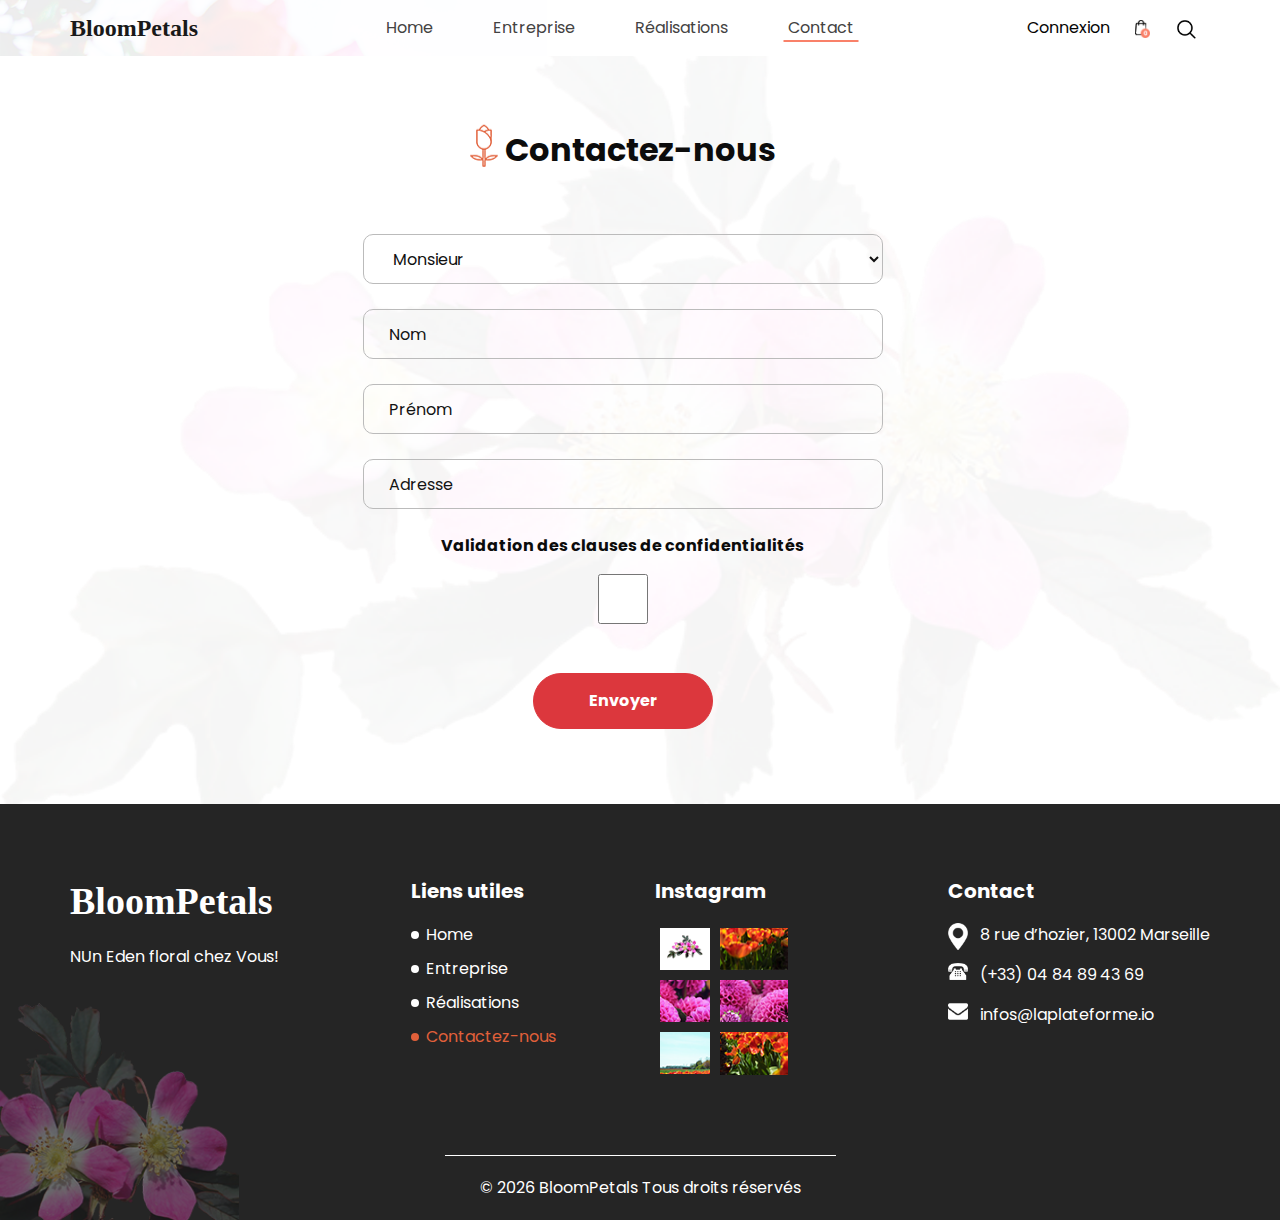
<file: contact.html>
<!DOCTYPE html>
<html lang="fr">

<head>
  <!-- Basic -->
  <meta charset="utf-8" />
  <meta http-equiv="X-UA-Compatible" content="IE=edge" />
  <!-- Mobile Metas -->
  <meta name="viewport" content="width=device-width, initial-scale=1, shrink-to-fit=no" />
  <!-- Site Metas -->
  <meta name="keywords" content="" />
  <meta name="description" content="Contactez BloomPetals pour vos réalisations florales" />
  <meta name="author" content="BlommPetals - La Plateforme" />

  <title>BloomPetals - Contact</title>

  <!-- slider stylesheet -->
  <link rel="stylesheet" type="text/css" href="https://cdnjs.cloudflare.com/ajax/libs/OwlCarousel2/2.1.3/assets/owl.carousel.min.css" />

  <!-- bootstrap core css -->
  <link rel="stylesheet" type="text/css" href="css/bootstrap.css" />

  <!-- fonts style -->
  <link href="https://fonts.googleapis.com/css?family=Baloo+Chettan|Poppins:400,600,700&display=swap" rel="stylesheet">
  <!-- Custom styles for this template -->
  <link href="css/style.css" rel="stylesheet" />
  <!-- responsive style -->
  <link href="css/responsive.css" rel="stylesheet" />
</head>

<body class="sub_page">

  <div class="hero_area">
    <!-- header section strats -->
    <header class="header_section">
      <div class="container">
        <nav class="navbar navbar-expand-lg custom_nav-container ">
          <a class="navbar-brand" href="index.html">
            <span>
              BloomPetals
            </span>
          </a>
          <button class="navbar-toggler" type="button" data-toggle="collapse" data-target="#navbarSupportedContent" aria-controls="navbarSupportedContent" aria-expanded="false" aria-label="Toggle navigation">
            <span class="navbar-toggler-icon"></span>
          </button>

          <div class="collapse navbar-collapse" id="navbarSupportedContent">
            <div class="d-flex mx-auto flex-column flex-lg-row align-items-center">
              <ul class="navbar-nav  ">
                <li class="nav-item ">
                  <a class="nav-link" href="index.html">Home <span class="sr-only">(current)</span></a>
                </li>
                <li class="nav-item">
                  <a class="nav-link" href="entreprise.html">Entreprise</a>
                </li>
                <li class="nav-item">
                  <a class="nav-link" href="realisations.html">Réalisations</a>
                </li>
                <li class="nav-item active">
                  <a class="nav-link" href="contact.html">Contact</a>
                </li>
              </ul>

            </div>
            <div class="quote_btn-container ">
              <a href="">
                Connexion
              </a>
              <a href="">
                <img src="images/cart.png" alt="">
              </a>
              <form class="form-inline">
                <button class="btn  my-2 my-sm-0 nav_search-btn" type="submit"></button>
              </form>
            </div>
          </div>
        </nav>
      </div>
    </header>
    <!-- end header section -->
  </div>


  <!-- contact section -->

  <section class="contact_section layout_padding">
    <div class="container ">
      <div class="heading_container justify-content-center">
        <h2 class="">
          Contactez-nous
        </h2>
      </div>

    </div>
    <div class="container">
      <div class="row">
        <div class="col-md-6 mx-auto">
          <form action="">
            <div>
              <select name="Civilité">
                <option type="text" value="Monsieur">Monsieur</option>
                <option type="text" value="Madame">Madame</option>
                <option type="text" value="Mademoiselle">Mademoiselle</option>
              </select>
            </div>
            <div>
              <input type="text" placeholder="Nom" />
            </div>
            <div>
              <input type="text" placeholder="Prénom" />
            </div>
            <div>
              <input type="text" placeholder="Adresse" />
            </div>
            <p class="condition">Validation des clauses de confidentialités</p>
            <div>
              <input type="checkbox" name="agree" id="agree" value="yes agree"/>
            </div>
            <div class="d-flex  mt-4 ">
              <button>
                Envoyer
              </button>
            </div>
          </form>
        </div>
      </div>
    </div>
  </section>

  <!-- end contact section -->


  <!-- info section -->
  <section class="info_section layout_padding">
    <div class="container">
      <div class="row">
        <div class="col-md-3">
          <div class="info_logo">
            <h5>
              BloomPetals
            </h5>
            <p>
              NUn Eden floral chez Vous!
            </p>
          </div>
        </div>
        <div class="col-md-3">
          <div class="info_links pl-lg-5">
            <h5>
              Liens utiles
            </h5>
            <ul>
              <li>
                <a href="index.html">
                  Home
                </a>
              </li>
              <li>
                <a href="entreprise.html">
                  Entreprise
                </a>
              </li>
              <li>
                <a href="realisations.html">
                  Réalisations
                </a>
              </li>
              <li class="active">
                <a href="contact.html">
                  Contactez-nous
                </a>
              </li>
            </ul>
          </div>
        </div>
        <div class="col-md-3">
          <div class="info_insta">
            <h5>
              Instagram
            </h5>
            <div class="insta_container">
              <div>
                <a href="">
                  <div class="insta-box b-1">
                    <img src="images/insta-1.png" alt="">
                  </div>
                </a>
                <a href="">
                  <div class="insta-box b-2">
                    <img src="images/insta-2.png" alt="">
                  </div>
                </a>
              </div>
              <div>
                <a href="">
                  <div class="insta-box b-3">
                    <img src="images/insta-3.png" alt="">
                  </div>
                </a>
                <a href="">
                  <div class="insta-box b-4">
                    <img src="images/insta-4.png" alt="">
                  </div>
                </a>
              </div>
              <div>
                <a href="">
                  <div class="insta-box b-3">
                    <img src="images/insta-5.png" alt="">
                  </div>
                </a>
                <a href="">
                  <div class="insta-box b-4">
                    <img src="images/insta-6.png" alt="">
                  </div>
                </a>
              </div>
            </div>
          </div>
        </div>
        <div class="col-md-3">
          <div class="info_contact">
            <h5>
              Contact
            </h5>
            <div>
              <img src="images/location-white.png" alt="">
              <p>
                8 rue d’hozier, 13002 Marseille
              </p>
            </div>
            <div>
              <img src="images/telephone-white.png" alt="">
              <p>
                (+33) 04 84 89 43 69
              </p>
            </div>
            <div>
              <img src="images/envelope-white.png" alt="">
              <p>
                infos@laplateforme.io
              </p>
            </div>
          </div>
        </div>
      </div>
    </div>
  </section>

  <!-- end info_section -->

  <!-- footer section -->
  <footer class="container-fluid footer_section">
    <p>
      &copy; <span id="displayYear"></span> BloomPetals Tous droits réservés
    </p>
  </footer>
  <!-- footer section -->

  <script type="text/javascript" src="js/jquery-3.4.1.min.js"></script>
  <script type="text/javascript" src="js/bootstrap.js"></script>
  <script type="text/javascript" src="js/custom.js"></script>

</body>

</html>
</file>
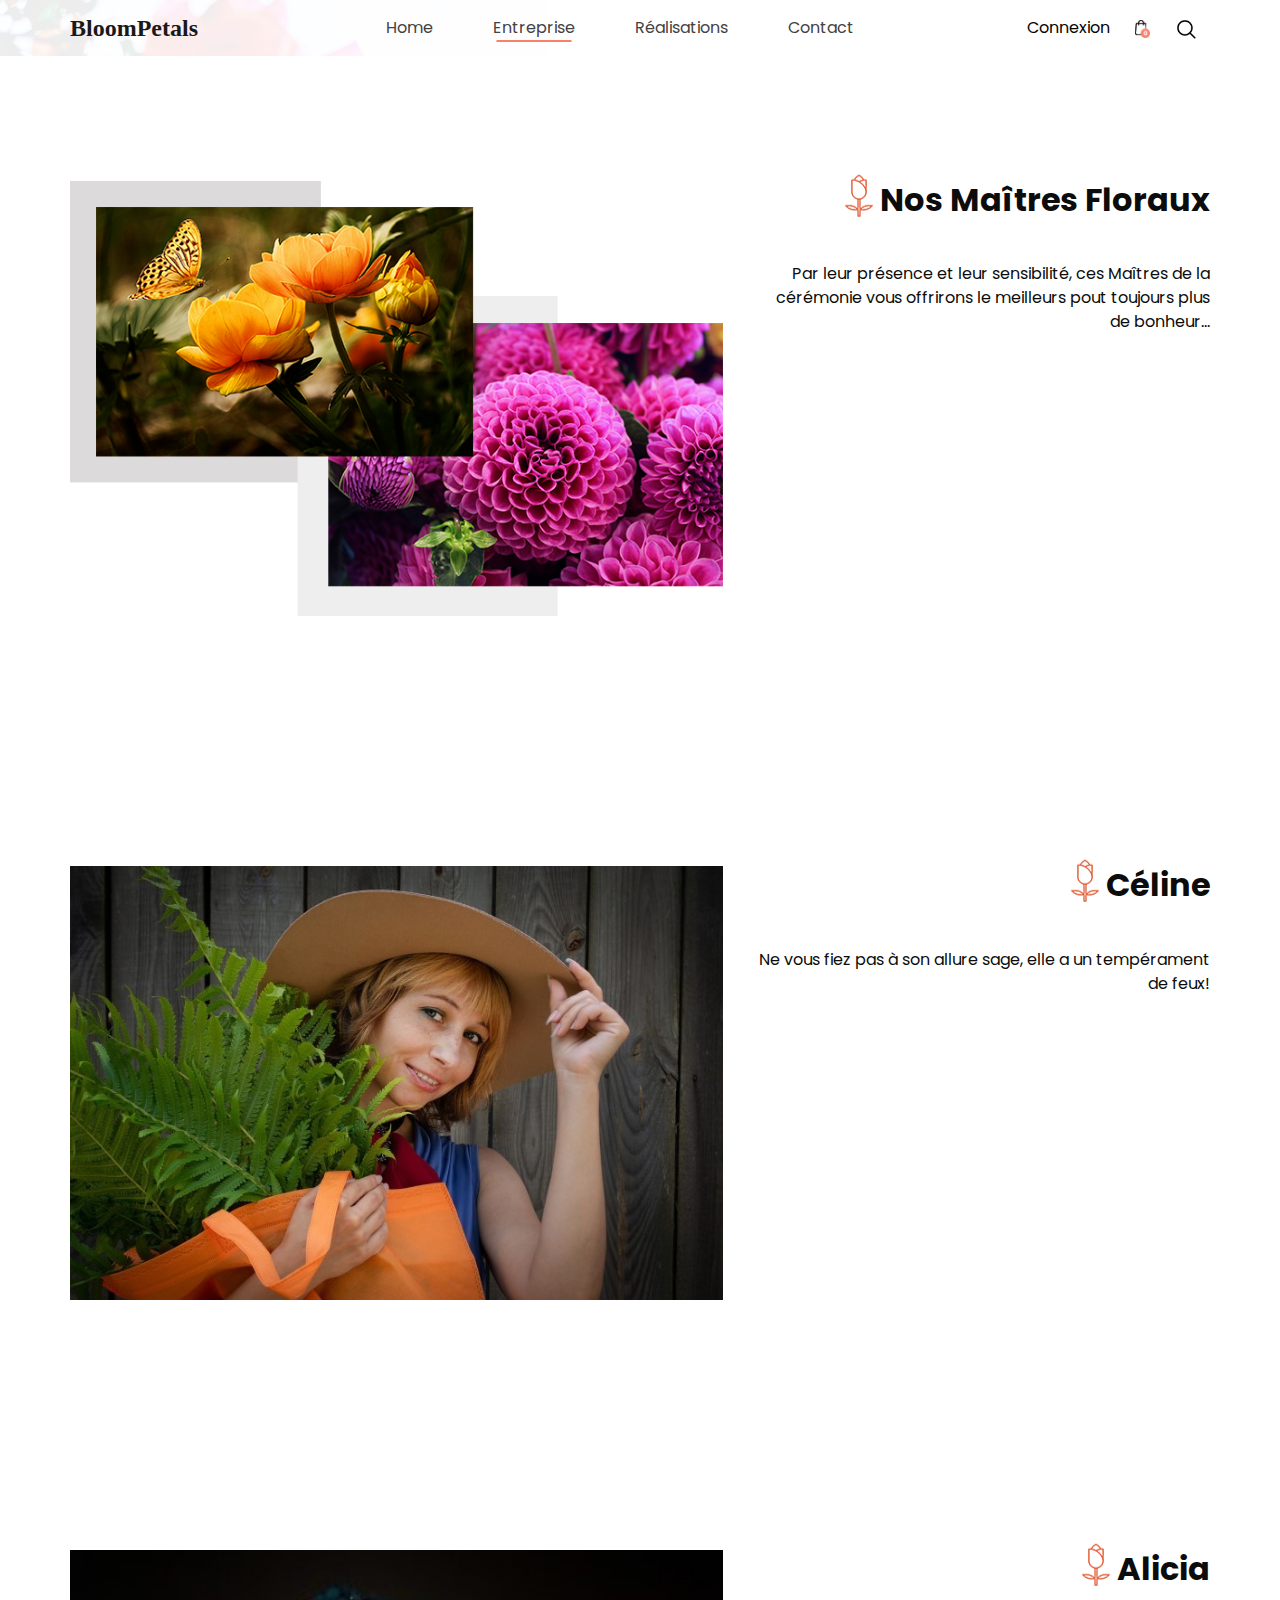
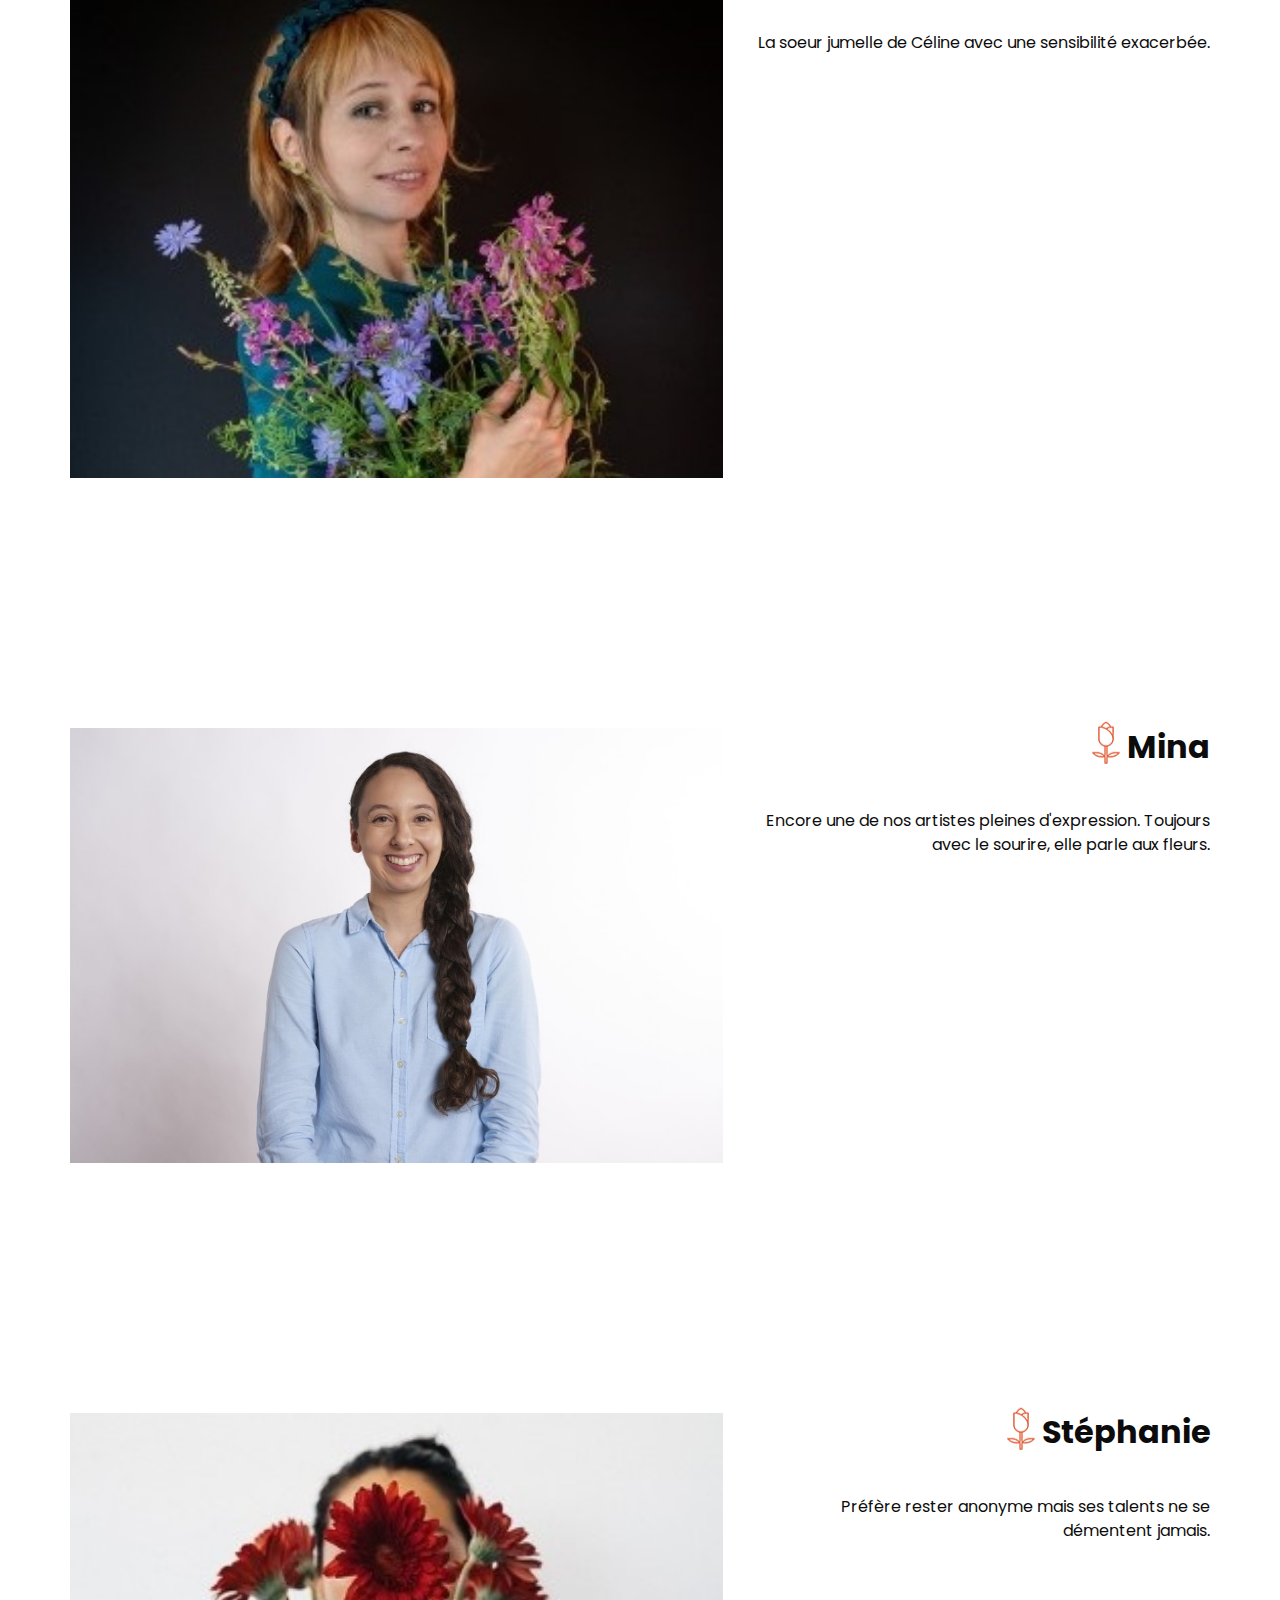
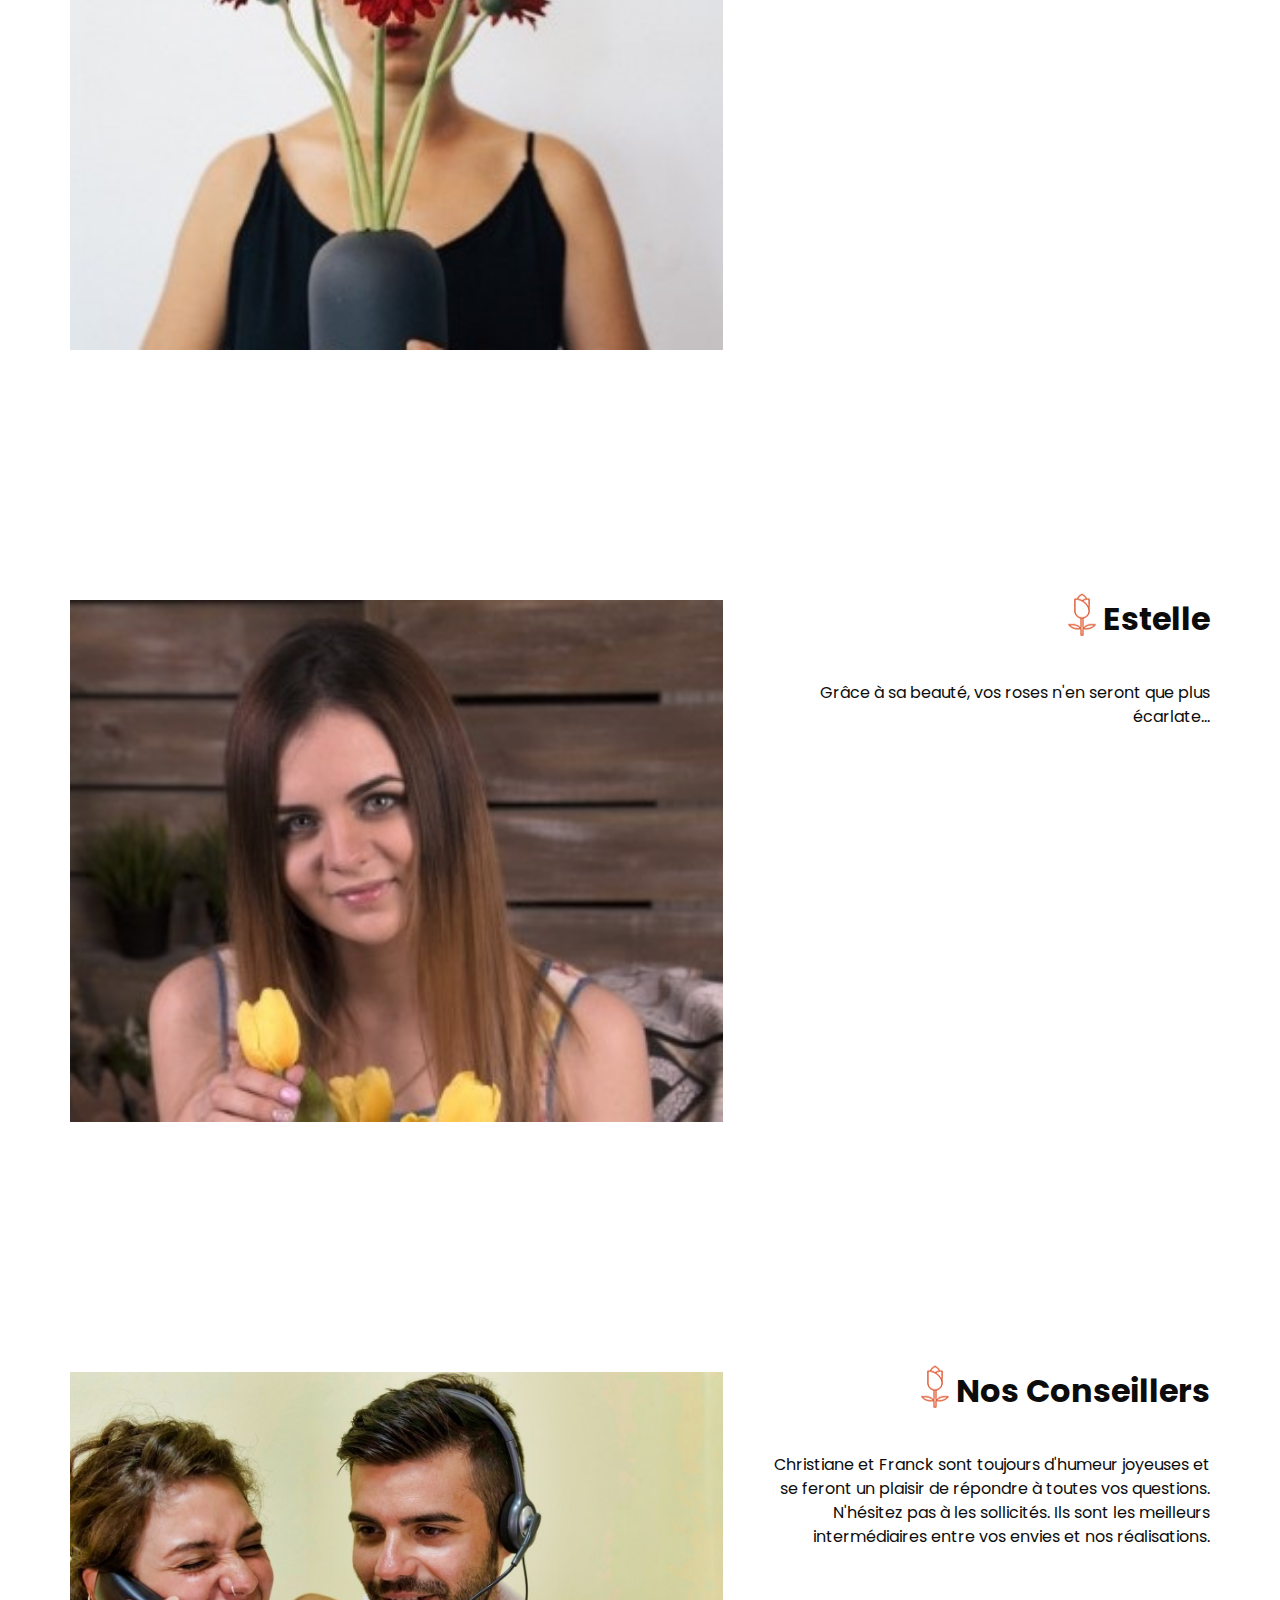
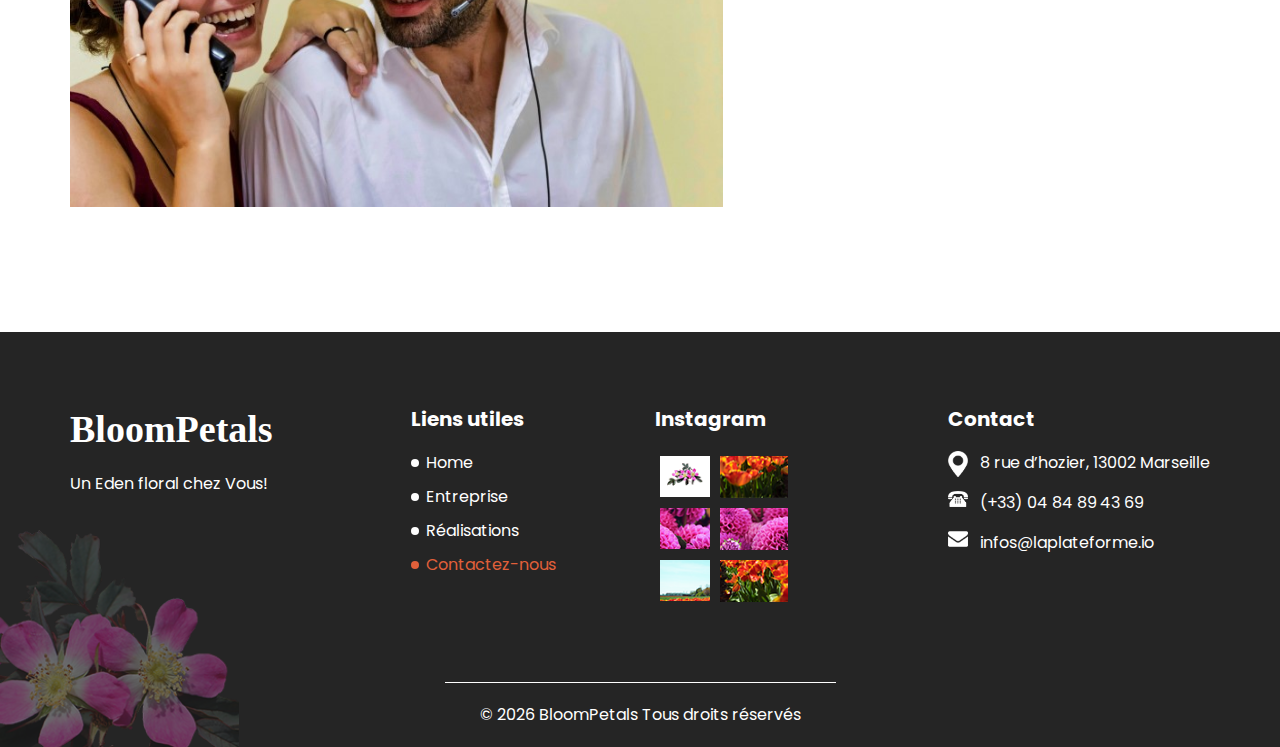
<file: entreprise.html>
<!DOCTYPE html>
<html lang="fr">

<head>
  <!-- Basic -->
  <meta charset="utf-8" />
  <meta http-equiv="X-UA-Compatible" content="IE=edge" />
  <!-- Mobile Metas -->
  <meta name="viewport" content="width=device-width, initial-scale=1, shrink-to-fit=no" />
  <!-- Site Metas -->
  <meta name="keywords" content="" />
  <meta name="description" content="La Team BloomPetals" />
  <meta name="author" content="BloomPetals - La Plateforme" />

  <title>BloomPetals - Entreprise</title>

  <!-- slider stylesheet -->
  <link rel="stylesheet" type="text/css" href="https://cdnjs.cloudflare.com/ajax/libs/OwlCarousel2/2.1.3/assets/owl.carousel.min.css" />

  <!-- bootstrap core css -->
  <link rel="stylesheet" type="text/css" href="css/bootstrap.css" />

  <!-- fonts style -->
  <link href="https://fonts.googleapis.com/css?family=Baloo+Chettan|Poppins:400,600,700&display=swap" rel="stylesheet">
  <!-- Custom styles for this template -->
  <link href="css/style.css" rel="stylesheet" />
  <!-- responsive style -->
  <link href="css/responsive.css" rel="stylesheet" />
</head>

<body class="sub_page">

  <div class="hero_area">
    <!-- header section strats -->
    <header class="header_section">
      <div class="container">
        <nav class="navbar navbar-expand-lg custom_nav-container ">
          <a class="navbar-brand" href="index.html">
            <span>
              BloomPetals
            </span>
          </a>
          <button class="navbar-toggler" type="button" data-toggle="collapse" data-target="#navbarSupportedContent" aria-controls="navbarSupportedContent" aria-expanded="false" aria-label="Toggle navigation">
            <span class="navbar-toggler-icon"></span>
          </button>

          <div class="collapse navbar-collapse" id="navbarSupportedContent">
            <div class="d-flex mx-auto flex-column flex-lg-row align-items-center">
              <ul class="navbar-nav  ">
                <li class="nav-item ">
                  <a class="nav-link" href="index.html">Home <span class="sr-only">(current)</span></a>
                </li>
                <li class="nav-item active">
                  <a class="nav-link" href="entreprise.html"> Entreprise</a>
                </li>
                <li class="nav-item">
                  <a class="nav-link" href="realisations.html"> Réalisations </a>
                </li>
                <li class="nav-item">
                  <a class="nav-link" href="contact.html">Contact</a>
                </li>
              </ul>

            </div>
            <div class="quote_btn-container ">
              <a href="">
                Connexion
              </a>
              <a href="">
                <img src="images/cart.png" alt="">
              </a>
              <form class="form-inline">
                <button class="btn  my-2 my-sm-0 nav_search-btn" type="submit"></button>
              </form>
            </div>
          </div>
        </nav>
      </div>
    </header>
    <!-- end header section -->
  </div>

  <!-- Team section -->
  <section class="about_section ">
    <div class="container">
      <div class="row">
        <div class="col-md-6 col-xl-7">
          <div class="img-box">
            <img src="images/about-img.png" alt="" />
          </div>
        </div>
        <div class="col-md-5 col-xl-5">
          <div class="detail_box">
            <div class="heading_container justify-content-end">
              <h2>
                Nos Maîtres Floraux
              </h2>
            </div>
            <p>
              Par leur présence et leur sensibilité, ces Maîtres de la cérémonie vous offrirons le meilleurs
              pout toujours plus de bonheur...
            </p>
          </div>
        </div>
      </div>
    </div>
  </section>
  <section class="about_section ">
    <div class="container">
      <div class="row">
        <div class="col-md-6 col-xl-7">
          <div class="img-box">
            <img src="images/team/photo1.jpg" alt="" />
          </div>
        </div>
        <div class="col-md-5 col-xl-5">
          <div class="detail_box">
            <div class="heading_container justify-content-end">
              <h2>
                Céline
              </h2>
            </div>
            <p>
              Ne vous fiez pas à son allure sage, elle a un tempérament de feux!
            </p>
          </div>
        </div>
      </div>
    </div>
  </section>
  <section class="about_section ">
    <div class="container">
      <div class="row">
        <div class="col-md-6 col-xl-7">
          <div class="img-box">
            <img src="images/team/photo2.jpg" alt="" />
          </div>
        </div>
        <div class="col-md-5 col-xl-5">
          <div class="detail_box">
            <div class="heading_container justify-content-end">
              <h2>
                Alicia
              </h2>
            </div>
            <p>
              La soeur jumelle de Céline avec une sensibilité exacerbée.
            </p>
          </div>
        </div>
      </div>
    </div>
  </section>
  <section class="about_section ">
    <div class="container">
      <div class="row">
        <div class="col-md-6 col-xl-7">
          <div class="img-box">
            <img src="images/team/photo3.jpg" alt="" />
          </div>
        </div>
        <div class="col-md-5 col-xl-5">
          <div class="detail_box">
            <div class="heading_container justify-content-end">
              <h2>
                Mina
              </h2>
            </div>
            <p>
              Encore une de nos artistes pleines d'expression. Toujours avec le sourire, elle parle aux fleurs.
            </p>
          </div>
        </div>
      </div>
    </div>
  </section>
  <section class="about_section ">
    <div class="container">
      <div class="row">
        <div class="col-md-6 col-xl-7">
          <div class="img-box">
            <img src="images/team/photo4.jpg" alt="" />
          </div>
        </div>
        <div class="col-md-5 col-xl-5">
          <div class="detail_box">
            <div class="heading_container justify-content-end">
              <h2>
                Stéphanie
              </h2>
            </div>
            <p>
              Préfère rester anonyme mais ses talents ne se démentent jamais.
            </p>
          </div>
        </div>
      </div>
    </div>
  </section>
  <section class="about_section ">
    <div class="container">
      <div class="row">
        <div class="col-md-6 col-xl-7">
          <div class="img-box">
            <img src="images/team/photo5.jpg" alt="" />
          </div>
        </div>
        <div class="col-md-5 col-xl-5">
          <div class="detail_box">
            <div class="heading_container justify-content-end">
              <h2>
                Estelle
              </h2>
            </div>
            <p>
              Grâce à sa beauté, vos roses n'en seront que plus écarlate...
            </p>
          </div>
        </div>
      </div>
    </div>
  </section>
  <section class="about_section ">
    <div class="container">
      <div class="row">
        <div class="col-md-6 col-xl-7">
          <div class="img-box">
            <img src="images/team/photo6.jpg" alt="" />
          </div>
        </div>
        <div class="col-md-5 col-xl-5">
          <div class="detail_box">
            <div class="heading_container justify-content-end">
              <h2>
                Nos Conseillers
              </h2>
            </div>
            <p>
              Christiane et Franck sont toujours d'humeur joyeuses et se feront un plaisir de répondre à toutes vos questions. N'hésitez pas
              à les sollicités. Ils sont les meilleurs intermédiaires entre vos envies et nos réalisations.
            </p>
          </div>
        </div>
      </div>
    </div>
  </section>
  <!-- end Team section -->

  <!-- info section -->
  <section class="info_section layout_padding">
    <div class="container">
      <div class="row">
        <div class="col-md-3">
          <div class="info_logo">
            <h5>
              BloomPetals
            </h5>
            <p>
              Un Eden floral chez Vous!
            </p>
          </div>
        </div>
        <div class="col-md-3">
          <div class="info_links pl-lg-5">
            <h5>
              Liens utiles
            </h5>
            <ul>
              <li>
                <a href="index.html">
                  Home
                </a>
              </li>
              <li>
                <a href="entreprise.html">
                  Entreprise
                </a>
              </li>
              <li>
                <a href="realisations.html">
                  Réalisations
                </a>
              </li>
              <li class="active">
                <a href="contact.html">
                  Contactez-nous
                </a>
              </li>
            </ul>
          </div>
        </div>
        <div class="col-md-3">
          <div class="info_insta">
            <h5>
              Instagram
            </h5>
            <div class="insta_container">
              <div>
                <a href="">
                  <div class="insta-box b-1">
                    <img src="images/insta-1.png" alt="">
                  </div>
                </a>
                <a href="">
                  <div class="insta-box b-2">
                    <img src="images/insta-2.png" alt="">
                  </div>
                </a>
              </div>
              <div>
                <a href="">
                  <div class="insta-box b-3">
                    <img src="images/insta-3.png" alt="">
                  </div>
                </a>
                <a href="">
                  <div class="insta-box b-4">
                    <img src="images/insta-4.png" alt="">
                  </div>
                </a>
              </div>
              <div>
                <a href="">
                  <div class="insta-box b-3">
                    <img src="images/insta-5.png" alt="">
                  </div>
                </a>
                <a href="">
                  <div class="insta-box b-4">
                    <img src="images/insta-6.png" alt="">
                  </div>
                </a>
              </div>
            </div>
          </div>
        </div>
        <div class="col-md-3">
          <div class="info_contact">
            <h5>
              Contact
            </h5>
            <div>
              <img src="images/location-white.png" alt="">
              <p>
                8 rue d’hozier, 13002 Marseille
              </p>
            </div>
            <div>
              <img src="images/telephone-white.png" alt="">
              <p>
                (+33) 04 84 89 43 69
              </p>
            </div>
            <div>
              <img src="images/envelope-white.png" alt="">
              <p>
                infos@laplateforme.io
              </p>
            </div>
          </div>
        </div>
      </div>
    </div>
  </section>

  <!-- end info_section -->

  <!-- footer section -->
  <footer class="container-fluid footer_section">
    <p>
      &copy; <span id="displayYear"></span> BloomPetals Tous droits réservés
    </p>
  </footer>
  <!-- footer section -->

  <script type="text/javascript" src="js/jquery-3.4.1.min.js"></script>
  <script type="text/javascript" src="js/bootstrap.js"></script>
  <script type="text/javascript" src="js/custom.js"></script>

</body>

</html>
</file>
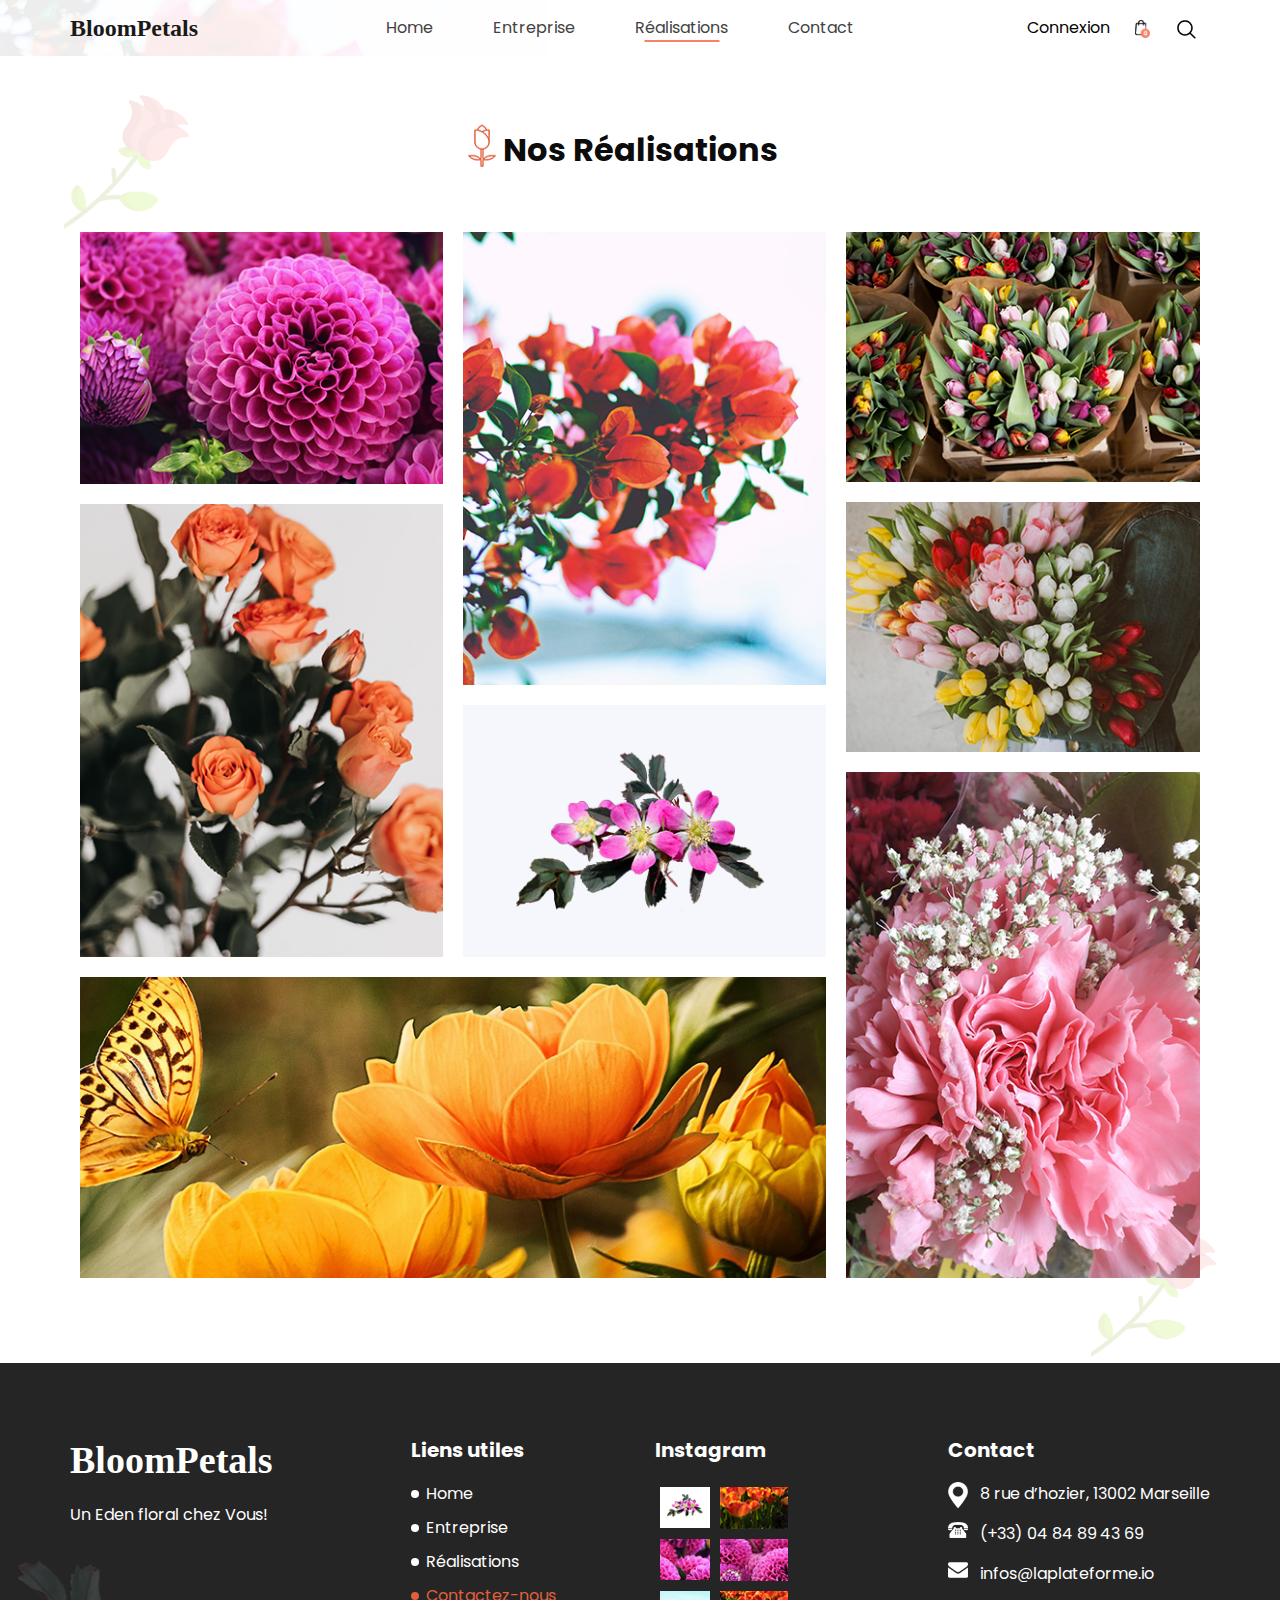
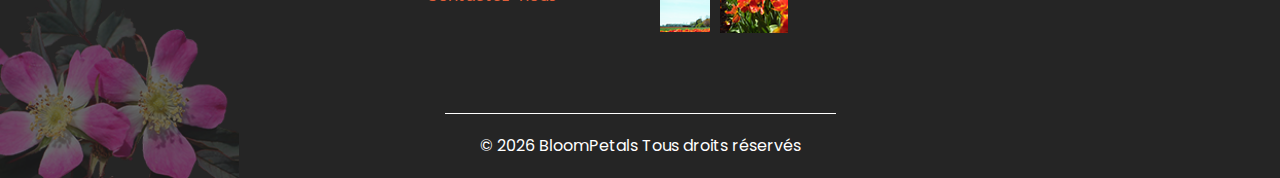
<file: realisations.html>
<!DOCTYPE html>
<html lang="fr">

<head>
  <!-- Basic -->
  <meta charset="utf-8" />
  <meta http-equiv="X-UA-Compatible" content="IE=edge" />
  <!-- Mobile Metas -->
  <meta name="viewport" content="width=device-width, initial-scale=1, shrink-to-fit=no" />
  <!-- Site Metas -->
  <meta name="keywords" content="" />
  <meta name="description" content="Nos plus belles réalisations BlommPetals" />
  <meta name="author" content="BloomPetals - La Plateforme" />

  <title>BloomPetals - Réalisations</title>

  <!-- slider stylesheet -->
  <link rel="stylesheet" type="text/css" href="https://cdnjs.cloudflare.com/ajax/libs/OwlCarousel2/2.1.3/assets/owl.carousel.min.css" />

  <!-- bootstrap core css -->
  <link rel="stylesheet" type="text/css" href="css/bootstrap.css" />

  <!-- fonts style -->
  <link href="https://fonts.googleapis.com/css?family=Baloo+Chettan|Poppins:400,600,700&display=swap" rel="stylesheet">
  <!-- Custom styles for this template -->
  <link href="css/style.css" rel="stylesheet" />
  <!-- responsive style -->
  <link href="css/responsive.css" rel="stylesheet" />
</head>

<body class="sub_page">

  <div class="hero_area">
    <!-- header section strats -->
    <header class="header_section">
      <div class="container">
        <nav class="navbar navbar-expand-lg custom_nav-container ">
          <a class="navbar-brand" href="index.html">
            <span>
              BloomPetals
            </span>
          </a>
          <button class="navbar-toggler" type="button" data-toggle="collapse" data-target="#navbarSupportedContent" aria-controls="navbarSupportedContent" aria-expanded="false" aria-label="Toggle navigation">
            <span class="navbar-toggler-icon"></span>
          </button>

          <div class="collapse navbar-collapse" id="navbarSupportedContent">
            <div class="d-flex mx-auto flex-column flex-lg-row align-items-center">
              <ul class="navbar-nav  ">
                <li class="nav-item ">
                  <a class="nav-link" href="index.html">Home <span class="sr-only">(current)</span></a>
                </li>
                <li class="nav-item ">
                  <a class="nav-link" href="entreprise.html"> Entreprise</a>
                </li>
                <li class="nav-item active">
                  <a class="nav-link" href="realisations.html"> Réalisations </a>
                </li>
                <li class="nav-item">
                  <a class="nav-link" href="contact.html">Contact</a>
                </li>
              </ul>

            </div>
            <div class="quote_btn-container ">
              <a href="">
                Connexion
              </a>
              <a href="">
                <img src="images/cart.png" alt="">
              </a>
              <form class="form-inline">
                <button class="btn  my-2 my-sm-0 nav_search-btn" type="submit"></button>
              </form>
            </div>
          </div>
        </nav>
      </div>
    </header>
    <!-- end header section -->
  </div>


  <!-- gallery section -->
  <section class="gallery_section layout_padding">

    <div class="heading_container justify-content-center">
      <h2>
        Nos Réalisations
      </h2>
    </div>
    <div class="container">
      <div class="img_container">
        <div class="box-1">
          <div class="box-1-container">
            <div class="b-1">
              <div class="img-box">
                <img src="images/g-1.jpg" alt="">
              </div>
              <div class="img-box">
                <img src="images/g-4.jpg" alt="">
              </div>
            </div>
            <div class="b-2">
              <div class="img-box">
                <img src="images/g-2.jpg" alt="">
              </div>
              <div class="img-box">
                <img src="images/g-5.jpg" alt="">
              </div>
            </div>
          </div>
          <div class="b-3">
            <div class="img-box">
              <img src="images/g-7.jpg" alt="">
            </div>
          </div>
        </div>
        <div class="box-2">
          <div class="img-box">
            <img src="images/g-3.jpg" alt="">
          </div>
          <div class="img-box">
            <img src="images/g-6.jpg" alt="">
          </div>
          <div class="img-box flex-grow-1">
            <img src="images/g-8.jpg" alt="">
          </div>
        </div>
      </div>
  </section>
  <!-- end gallery section -->


  <!-- info section -->
  <section class="info_section layout_padding">
    <div class="container">
      <div class="row">
        <div class="col-md-3">
          <div class="info_logo">
            <h5>
              BloomPetals
            </h5>
            <p>
              Un Eden floral chez Vous!
            </p>
          </div>
        </div>
        <div class="col-md-3">
          <div class="info_links pl-lg-5">
            <h5>
              Liens utiles
            </h5>
            <ul>
              <li>
                <a href="index.html">
                  Home
                </a>
              </li>
              <li>
                <a href="entreprise.html">
                  Entreprise
                </a>
              </li>
              <li>
                <a href="realisations.html">
                  Réalisations
                </a>
              </li>
              <li class="active">
                <a href="contact.html">
                  Contactez-nous
                </a>
              </li>
            </ul>
          </div>
        </div>
        <div class="col-md-3">
          <div class="info_insta">
            <h5>
              Instagram
            </h5>
            <div class="insta_container">
              <div>
                <a href="">
                  <div class="insta-box b-1">
                    <img src="images/insta-1.png" alt="">
                  </div>
                </a>
                <a href="">
                  <div class="insta-box b-2">
                    <img src="images/insta-2.png" alt="">
                  </div>
                </a>
              </div>
              <div>
                <a href="">
                  <div class="insta-box b-3">
                    <img src="images/insta-3.png" alt="">
                  </div>
                </a>
                <a href="">
                  <div class="insta-box b-4">
                    <img src="images/insta-4.png" alt="">
                  </div>
                </a>
              </div>
              <div>
                <a href="">
                  <div class="insta-box b-3">
                    <img src="images/insta-5.png" alt="">
                  </div>
                </a>
                <a href="">
                  <div class="insta-box b-4">
                    <img src="images/insta-6.png" alt="">
                  </div>
                </a>
              </div>
            </div>
          </div>
        </div>
        <div class="col-md-3">
          <div class="info_contact">
            <h5>
              Contact
            </h5>
            <div>
              <img src="images/location-white.png" alt="">
              <p>
                8 rue d’hozier, 13002 Marseille
              </p>
            </div>
            <div>
              <img src="images/telephone-white.png" alt="">
              <p>
                (+33) 04 84 89 43 69
              </p>
            </div>
            <div>
              <img src="images/envelope-white.png" alt="">
              <p>
                infos@laplateforme.io
              </p>
            </div>
          </div>
        </div>
      </div>
    </div>
  </section>

  <!-- end info_section -->

  <!-- footer section -->
  <footer class="container-fluid footer_section">
    <p>
      &copy; <span id="displayYear"></span> BloomPetals Tous droits réservés
    </p>
  </footer>
  <!-- footer section -->

  <script type="text/javascript" src="js/jquery-3.4.1.min.js"></script>
  <script type="text/javascript" src="js/bootstrap.js"></script>
  <script type="text/javascript" src="js/custom.js"></script>

</body>

</html>
</file>
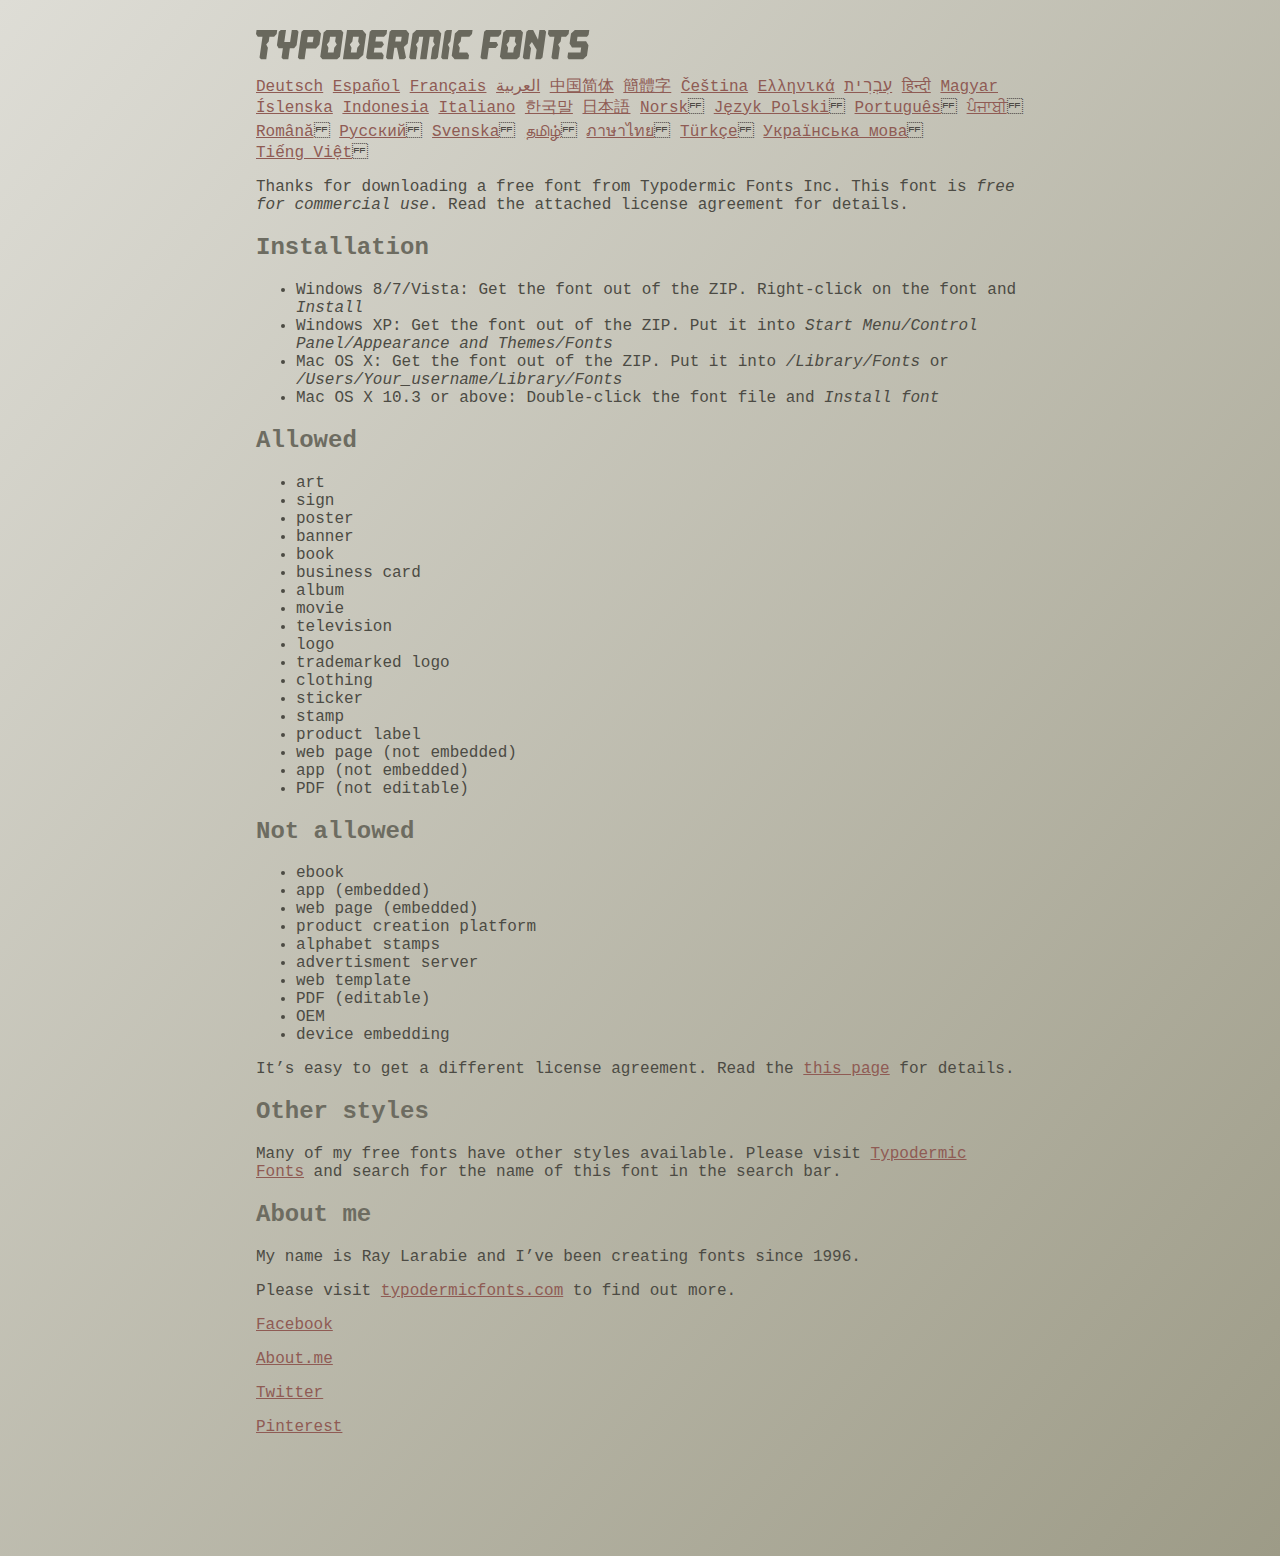
<file: fonts/ethnocentric/read-this.html>
<head>
<meta http-equiv="Content-Type" content="text/html; charset=utf-8">
<title>Typodermic Fonts Inc. Freeware Font instructions 2014</title>
<style type="text/css">
body {
	margin:30px 20% 120px 20%;
	padding:0px;
	font-family:Consolas, Courier, sans-serif;
	color:#4c4b44;
	background-color:#c2c1b3;

/* IE10 Consumer Preview */ 
background-image: -ms-linear-gradient(top left, #DEDDD6 0%, #9D9B87 100%);

/* Mozilla Firefox */ 
background-image: -moz-linear-gradient(top left, #DEDDD6 0%, #9D9B87 100%);

/* Opera */ 
background-image: -o-linear-gradient(top left, #DEDDD6 0%, #9D9B87 100%);

/* Webkit (Safari/Chrome 10) */ 
background-image: -webkit-gradient(linear, left top, right bottom, color-stop(0, #DEDDD6), color-stop(1, #9D9B87));

/* Webkit (Chrome 11+) */ 
background-image: -webkit-linear-gradient(top left, #DEDDD6 0%, #9D9B87 100%);

/* W3C Markup, IE10 Release Preview */ 
background-image: linear-gradient(to bottom right, #DEDDD6 0%, #9D9B87 100%);

	}
h2 {color:#6d6c61;}
a {color:#8f5b54;}
a:hover {color:#ffffff; background-color:#9a998c;}
</style>
</head>

<body>

<svg width="350px" height="30px">
	<path fill="#69685D" d="M0,4.006L0.554,0h20.674l-0.553,4.006l-2.559,2.772h-4.688l-0.682,4.816l-2.515,3.026l1.663,3.07
		l-1.62,11.594H4.987l-1.448-1.79l2.94-20.716H1.791L0,4.006z"/>
	<path fill="#69685D" d="M35.8,0h5.285l1.408,1.791l-1.876,13.343l-2.515,3.111h-4.264l-1.534,11.04h-5.286l-1.449-1.79l1.322-9.25
		h-4.263l-1.705-3.111l1.875-13.343L24.76,0h5.242l-1.706,12.064h5.799L35.8,0z"/>
	<path fill="#69685D" d="M62.09,0l2.899,3.453L63.412,14.58l-3.496,3.962h-9.805l-1.491,10.742h-5.244l-1.493-1.79l3.625-25.704
		L47.469,0H62.09z M50.965,12.362h5.797l0.81-5.583h-5.799L50.965,12.362z"/>
	<path fill="#69685D" d="M64.256,26.642l3.367-24.041L70.523,0h14.664l2.132,2.601l-3.368,24.041l-2.856,2.643H66.431L64.256,26.642
		z M73.335,11.595l-2.514,3.026l1.663,3.07l-0.683,4.816H77.6l0.68-4.816l2.516-3.07l-1.663-3.026l0.681-4.816h-5.796L73.335,11.595
		z"/>
	<path fill="#69685D" d="M86.926,29.285L91.017,0h15.518l3.581,4.307l-2.899,20.673l-4.774,4.305H86.926z M96.345,11.595
		l-2.515,3.026l1.664,3.07l-0.683,4.816h5.798l0.681-4.816l2.516-3.07l-1.663-3.026l0.681-4.816h-5.796L96.345,11.595z"/>
	<path fill="#69685D" d="M127.114,29.285h-15.473l-1.492-1.79l3.624-25.704L115.731,0h15.389l-0.554,4.006l-2.557,2.772h-7.971
		l-0.684,4.816h6.906l1.662,3.026l-2.515,3.111h-6.905l-0.683,4.775h8.057l1.791,2.771L127.114,29.285z"/>
	<path fill="#69685D" d="M150.21,0l2.898,3.453l-1.405,9.977l-3.881,3.452l2.217,10.613l-1.748,1.79h-4.944l-2.387-11.553h-2.6
		l-1.622,11.553h-5.241l-1.493-1.79l3.624-25.704L135.588,0H150.21z M145.691,6.779h-5.796l-0.683,4.816h5.799L145.691,6.779z"/>
	<path fill="#69685D" d="M159.92,29.285h-5.242l-1.492-1.79l3.41-24.042L160.432,0h21.911l2.897,3.453l-3.409,24.042l-1.876,1.79
		h-5.284l1.617-11.594l2.517-3.07l-1.662-3.026l0.681-4.816h-4.092l-3.154,22.506h-6.522l3.155-22.506h-4.134l-0.683,4.816
		l-2.515,3.026l1.663,3.07L159.92,29.285z"/>
	<path fill="#69685D" d="M191.879,29.285h-5.244l-1.492-1.79l3.624-25.704L190.728,0h5.242l-1.619,11.595l-2.516,3.026l1.663,3.07
		L191.879,29.285z"/>
	<path fill="#69685D" d="M213.018,25.279l-0.554,4.006h-13.854l-2.899-3.494l3.156-22.338L202.702,0h13.854l-0.555,4.006
		l-2.558,2.772h-8.1l-0.683,4.816l-2.515,3.026l1.663,3.07l-0.683,4.816h8.1L213.018,25.279z"/>
	<path fill="#69685D" d="M226.007,29.285l-1.492-1.79l3.624-25.704L230.1,0h15.473l-0.554,4.006l-2.557,2.772h-8.058l-0.724,5.115
		h6.818l1.664,3.07l-2.557,3.11h-6.82l-1.535,11.211H226.007z"/>
	<path fill="#69685D" d="M243.903,26.642l3.368-24.041L250.17,0h14.663l2.131,2.601l-3.367,24.041l-2.855,2.643h-14.664
		L243.903,26.642z M252.983,11.595l-2.516,3.026l1.662,3.07l-0.681,4.816h5.796l0.684-4.816l2.515-3.07l-1.664-3.026l0.684-4.816
		h-5.798L252.983,11.595z"/>
	<path fill="#69685D" d="M280.639,19.822l-4.731-7.758l-2.516,3.069l1.662,3.069l-1.533,11.082h-5.244l-1.493-1.79l3.626-25.704
		L272.37,0h4.773l4.902,9.677L283.41,0h5.285l1.407,1.791l-3.623,25.704l-1.877,1.79h-5.285L280.639,19.822z"/>
	<path fill="#69685D" d="M291.926,4.006L292.48,0h20.674l-0.554,4.006l-2.557,2.772h-4.691l-0.681,4.816l-2.516,3.026l1.664,3.07
		l-1.621,11.594h-5.285l-1.451-1.79l2.942-20.716h-4.689L291.926,4.006z"/>
	<path fill="#69685D" d="M325.168,17.478h-9.209l-2.387-3.923l1.45-10.102L318.857,0h14.452l-0.682,4.86l-1.621,1.918h-9.506
		l-0.64,4.561h9.208l2.388,3.878l-1.493,10.572l-3.836,3.494h-14.579l-1.107-1.917l0.682-4.86h12.362L325.168,17.478z"/>
</svg>

<br>

<p translate="no">

<a href="http://translate.google.com/translate?hl=en&sl=en&tl=de&u=http://typodermicfonts.com/wp-content/uploads/2014/02/read-this.html&sandbox=0&usg=ALkJrhivq6___mill12Uw6fPvMWyJxstkw">Deutsch</a>

<a href="http://translate.google.com/translate?hl=en&sl=en&tl=es&u=http://typodermicfonts.com/wp-content/uploads/2014/02/read-this.html&sandbox=0&usg=ALkJrhjAt3cpinDeMTX6Ro8UcZFqaE8K5Q">Español</a>

<a href="http://translate.google.com/translate?hl=en&sl=en&tl=fr&u=http://typodermicfonts.com/wp-content/uploads/2014/02/read-this.html&sandbox=0&usg=ALkJrhjObLPhFyyhwigF-dBoOZ3eXYdDsw">Français</a>

<a href="http://translate.google.com/translate?hl=en&sl=en&tl=ar&u=http://typodermicfonts.com/wp-content/uploads/2014/02/read-this.html&sandbox=0&usg=ALkJrhg2hs-st3zodt-AjmoeuPHfyJsTEg">العربية</a>

<a href="http://translate.google.com/translate?hl=en&sl=en&tl=zh-CN&u=http://typodermicfonts.com/wp-content/uploads/2014/02/read-this.html&sandbox=0&usg=ALkJrhiilVnjG1Ks0DN7UyRqbKExhxAT-Q">中国简体</a>

<a href="http://translate.google.com/translate?hl=en&sl=en&tl=zh-TW&u=http://typodermicfonts.com/wp-content/uploads/2014/02/read-this.html&sandbox=0&usg=ALkJrhiSCPRAYToARlHI4kxIK9eCIFKQhw">簡體字</a>

<a href="http://translate.google.com/translate?hl=en&sl=en&tl=cs&u=http://typodermicfonts.com/wp-content/uploads/2014/02/read-this.html&sandbox=0&usg=ALkJrhj3z2HOOmCXLT-ApYW2SCeBvTGvTA">Čeština</a>

<a href="http://translate.google.com/translate?hl=en&sl=en&tl=el&u=http://typodermicfonts.com/wp-content/uploads/2014/02/read-this.html&sandbox=0&usg=ALkJrhhoORG-43TvZ2NVrll3T0oyOZE0VA">Ελληνικά</a>

<a href="http://translate.google.com/translate?hl=en&sl=en&tl=iw&u=http://typodermicfonts.com/wp-content/uploads/2014/02/read-this.html&sandbox=0&usg=ALkJrhiP4kLXdDxVNuV6-9tHJ8Tbt-1xKw">עִבְרִית</a>

<a href="http://translate.google.com/translate?hl=en&sl=en&tl=hi&u=http://typodermicfonts.com/wp-content/uploads/2014/02/read-this.html&sandbox=0&usg=ALkJrhhJmUufReWrMTSaGKPPOqV7q5jpGQ">हिन्दी</a>

<a href="http://translate.google.com/translate?hl=en&sl=en&tl=hu&u=http://typodermicfonts.com/wp-content/uploads/2014/02/read-this.html&sandbox=0&usg=ALkJrhgfcL_UwP3jkr6Vvq35rkhETFuTug">Magyar</a>

<a href="http://translate.google.com/translate?hl=en&sl=en&tl=is&u=http://typodermicfonts.com/wp-content/uploads/2014/02/read-this.html&sandbox=0&usg=ALkJrhjpK9lELyRP50Vv3RNgqCJDb6d-GQ">Íslenska</a>

<a href="http://translate.google.com/translate?hl=en&sl=en&tl=id&u=http://typodermicfonts.com/wp-content/uploads/2014/02/read-this.html&sandbox=0&usg=ALkJrhiExV3gmyXBUVqcwNiGiUWQSRrgIQ">Indonesia</a>

<a href="http://translate.google.com/translate?hl=en&sl=en&tl=it&u=http://typodermicfonts.com/wp-content/uploads/2014/02/read-this.html&sandbox=0&usg=ALkJrhgMr2_uulaLYRSFz8C34rtcbN6XEg">Italiano</a>

<a href="http://translate.google.com/translate?hl=en&sl=en&tl=ko&u=http://typodermicfonts.com/wp-content/uploads/2014/02/read-this.html&sandbox=0&usg=ALkJrhhl_nNXiOMIiBERq879UXH1XYfZGw">한국말</a>

<a href="http://translate.google.com/translate?hl=en&ie=UTF8&prev=_t&sl=en&tl=ja&u=http://typodermicfonts.com/wp-content/uploads/2014/02/read-this.html&sandbox=0&usg=ALkJrhi2FvSFgSUub72-Sq2moIRAosCiLA">日本語</a>

<a href="http://translate.google.com/translate?hl=en&sl=en&tl=no&u=http://typodermicfonts.com/wp-content/uploads/2014/02/read-this.html&sandbox=0&usg=ALkJrhhnf9AGd5hfxwA04e1w-tfYPha1ww">Norsk</a>
<a href="http://translate.google.com/translate?hl=en&sl=en&tl=pl&u=http://typodermicfonts.com/wp-content/uploads/2014/02/read-this.html&sandbox=0&usg=ALkJrhjZTe5eJRrZffLe0zgqEHPrMb8pOQ">Język&nbsp;Polski</a>
<a href="http://translate.google.com/translate?hl=en&sl=en&tl=pt-BR&u=http://typodermicfonts.com/wp-content/uploads/2014/02/read-this.html&sandbox=0&usg=ALkJrhg-zp3i6AcZCv02ONjZ5YvkcCFDBw">Português</a>
<a href="http://translate.google.com/translate?hl=en&sl=en&tl=pa&u=http://typodermicfonts.com/wp-content/uploads/2014/02/read-this.html&sandbox=0&usg=ALkJrhhPEMoYvW59_DJT7y6fxgG2IMh23A">ਪੰਜਾਬੀ</a>
<a href="http://translate.google.com/translate?hl=en&sl=en&tl=ro&u=http://typodermicfonts.com/wp-content/uploads/2014/02/read-this.html&sandbox=0&usg=ALkJrhgD0R8zxuQQh-YmFpQTJdvjhAYm2A">Română</a>
<a href="http://translate.google.com/translate?hl=en&sl=en&tl=ru&u=http://typodermicfonts.com/wp-content/uploads/2014/02/read-this.html&sandbox=0&usg=ALkJrhgI6c7Pd-FCcipT4xc2NPTefj5JJg">Русский</a>
<a href="http://translate.google.com/translate?hl=en&sl=en&tl=sv&u=http://typodermicfonts.com/wp-content/uploads/2014/02/read-this.html&sandbox=0&usg=ALkJrhhA8gW_-rjCbZQ5TK46zFMB3_StEQ">Svenska</a>
<a href="http://translate.google.com/translate?hl=en&sl=en&tl=ta&u=http://typodermicfonts.com/wp-content/uploads/2014/02/read-this.html&sandbox=0&usg=ALkJrhiwxxCEPzu3pHBXP-fbTZaOzYqe3g">தமிழ்</a>
<a href="http://translate.google.com/translate?hl=en&sl=en&tl=th&u=http://typodermicfonts.com/wp-content/uploads/2014/02/read-this.html&sandbox=0&usg=ALkJrhjP1N1DRUB1M81k5mi5KnRtt5C2-Q">ภาษาไทย</a>
<a href="http://translate.google.com/translate?hl=en&sl=en&tl=tr&u=http://typodermicfonts.com/wp-content/uploads/2014/02/read-this.html&sandbox=0&usg=ALkJrhiTYbD039OWznCcGyQnMy89_v-1gA">Türkçe</a>
<a href="http://translate.google.com/translate?hl=en&sl=en&tl=uk&u=http%3A%2F%2Ftypodermicfonts.com%2Fwp-content%2Fuploads%2F2014%2F02%2Fread-this.html">Українська&nbsp;мова</a>
<a href="http://translate.google.com/translate?hl=en&sl=en&tl=vi&u=http://typodermicfonts.com/wp-content/uploads/2014/02/read-this.html&sandbox=0&usg=ALkJrhirTQPOLCZognLpxOvJQT_158y07A">Tiếng&nbsp;Việt</a>
</p>


<p>Thanks for downloading a free font from <span translate="no">Typodermic Fonts Inc.</span> This font is <em>free for commercial use</em>. Read the attached license agreement for details.</p>


<h2>Installation</h2>

<ul>
<li>Windows 8/7/Vista: Get the font out of the ZIP. Right-click on the font and <em>Install</em>
<li>Windows XP: Get the font out of the ZIP. Put it into <cite translate="no">Start Menu/Control Panel/Appearance and Themes/Fonts</cite>
<li>Mac OS X: Get the font out of the ZIP. Put it into <cite translate="no">/Library/Fonts</cite> or <cite translate="no">/Users/Your_username/Library/Fonts</cite>
<li>Mac OS X 10.3 or above: Double-click the font file and <em>Install font</em>
</ul>


<h2>Allowed</h2>

<ul>
<li>art
<li>sign
<li>poster
<li>banner
<li>book
<li>business card
<li>album
<li>movie
<li>television
<li>logo
<li>trademarked logo
<li>clothing
<li>sticker
<li>stamp
<li>product label
<li>web page (not embedded)
<li>app (not embedded)
<li>PDF (not editable)
</ul>

<h2>Not allowed</h2>

<ul>
<li>ebook
<li>app (embedded)
<li>web page (embedded)
<li>product creation platform
<li>alphabet stamps
<li>advertisment server
<li>web template
<li>PDF (editable)
<li>OEM
<li>device embedding
</ul>

<p>It&rsquo;s easy to get a different license agreement. Read the <a href="http://typodermicfonts.com/custom/">this page</a> for details.</p>

<h2>Other styles</h2>

<p>Many of my free fonts have other styles available. Please visit <a href="http://typodermicfonts.com">Typodermic Fonts</a> and search for the name of this font in the search bar.</p>


<h2>About me</h2>

<p>My name is <span translate="no">Ray Larabie</span> and I&rsquo;ve been creating fonts since 1996.</p>

<p>Please visit <a href="http://typodermicfonts.com">typodermicfonts.com</a> to find out more.</p>

<p translate="no"><a href="https://www.facebook.com/pages/Typodermic-Fonts/7153899975">Facebook</a></p>
<p translate="no"><a href="http://about.me/raylarabie/#">About.me</a></p>
<p translate="no"><p><a href="https://twitter.com/typodermic">Twitter</a></p>
<p translate="no"><p><a href="http://www.pinterest.com/plywood747/">Pinterest</a></p>

</body>
</file>
<file: css/style.css>
html {
  overflow-x: hidden;
}

body {
  font-family: "Poppins", sans-serif;
  color: #0c0c0c;
  background-color: #ffffff;
  overflow-x: hidden;
}

.layout_padding {
  padding: 75px 0;
}

.layout_padding2 {
  padding: 45px 0;
}

.layout_padding2-top {
  padding-top: 45px;
}

.layout_padding2-bottom {
  padding-bottom: 45px;
}

.layout_padding-top {
  padding-top: 75px;
}

.layout_padding-bottom {
  padding-bottom: 75px;
}

.heading_container {
  display: -webkit-box;
  display: -ms-flexbox;
  display: flex;
}

.heading_container h2 {
  position: relative;
  font-weight: bold;
}

.heading_container h2::before {
  content: url(../images/tulip.png);
  position: absolute;
  top: 50%;
  left: -35px;
  -webkit-transform: translateY(-50%);
          transform: translateY(-50%);
}

/*header section*/
.hero_area {
  min-height: 100vh;
  display: -webkit-box;
  display: -ms-flexbox;
  display: flex;
  -webkit-box-orient: vertical;
  -webkit-box-direction: normal;
      -ms-flex-direction: column;
          flex-direction: column;
  position: relative;
  background-image: url(../images/hero.png);
  background-size: cover;
  background-position: top right;
}

.sub_page .hero_area {
  min-height: auto;
}

.hero_area.sub_pages {
  height: auto;
}

.header_section .container-fluid {
  padding-right: 25px;
  padding-left: 25px;
}

.header_section .nav_container {
  margin: 0 auto;
}

.custom_nav-container.navbar-expand-lg .navbar-nav .nav-link {
  padding: 10px 30px;
  color: #434242;
  text-align: center;
}

.custom_nav-container.navbar-expand-lg .navbar-nav .nav-item.active .nav-link {
  position: relative;
}

.custom_nav-container.navbar-expand-lg .navbar-nav .nav-item.active .nav-link::after {
  content: "";
  position: absolute;
  width: 75px;
  left: 50%;
  height: 2.5px;
  background-color: #f98169;
  bottom: 8px;
  margin: 0 auto;
  display: block;
  -webkit-transform: translateX(-50%);
          transform: translateX(-50%);
}

a,
a:hover,
a:focus {
  text-decoration: none;
}

a:hover,
a:focus {
  color: initial;
}

.btn,
.btn:focus {
  outline: none !important;
  -webkit-box-shadow: none;
          box-shadow: none;
}

.custom_nav-container .nav_search-btn {
  background-image: url(../images/search-icon.png);
  background-size: 22px;
  background-repeat: no-repeat;
  background-position-y: 7px;
  width: 35px;
  height: 35px;
  padding: 0;
  border: none;
}

.navbar-brand span {
  font-family: 'Baloo Chettan', cursive;
  font-size: 24px;
  font-weight: 700;
  color: #191919;
  margin-top: 5px;
}

.custom_nav-container {
  z-index: 99999;
  padding: 5px 0;
}

.custom_nav-container .navbar-toggler {
  outline: none;
}

.custom_nav-container .navbar-toggler .navbar-toggler-icon {
  background-image: url(../images/menu.png);
  background-size: 45px;
}

.quote_btn-container {
  display: -webkit-box;
  display: -ms-flexbox;
  display: flex;
  -webkit-box-align: center;
      -ms-flex-align: center;
          align-items: center;
}

.quote_btn-container a {
  color: #050505;
}

.quote_btn-container a img {
  width: 15px;
  margin: 0 25px;
}

/*end header section*/
/* slider section */
.slider_section {
  -webkit-box-flex: 1;
      -ms-flex: 1;
          flex: 1;
  display: -webkit-box;
  display: -ms-flexbox;
  display: flex;
  -webkit-box-align: center;
      -ms-flex-align: center;
          align-items: center;
  position: relative;
  padding: 45px 0 75px 0;
}

.slider_section .slider_number-container {
  position: absolute;
  top: 45%;
  -webkit-transform: translateY(-50%);
          transform: translateY(-50%);
  left: 4%;
}

.slider_section .slider_number-container .number-box {
  display: -webkit-box;
  display: -ms-flexbox;
  display: flex;
  -webkit-box-orient: vertical;
  -webkit-box-direction: normal;
      -ms-flex-direction: column;
          flex-direction: column;
  -webkit-box-pack: center;
      -ms-flex-pack: center;
          justify-content: center;
  -webkit-box-align: center;
      -ms-flex-align: center;
          align-items: center;
  color: #0b0a0b;
}

.slider_section .slider_number-container .number-box hr {
  border: none;
  width: 2px;
  height: 320px;
  background-color: #bcbcc0;
}

.slider_section .detail_box h2 {
  margin-bottom: 0;
}

.slider_section .detail_box h1 {
  font-weight: 600;
  color: #e1603a;
  font-size: 5rem;
  margin-bottom: 30px;
}

.slider_section .detail_box a {
  display: inline-block;
  padding: 8px 85px;
  background-color: #0d0806;
  border: 1px solid #0d0806;
  color: #ffffff;
  border-radius: 25px;
  margin: 35px 0;
}

.slider_section .detail_box a:hover {
  background-color: transparent;
  color: #0d0806;
}

.slider_section .carousel_btn-container {
  width: 100px;
  position: absolute;
  bottom: -20%;
  display: -webkit-box;
  display: -ms-flexbox;
  display: flex;
  -webkit-box-pack: justify;
      -ms-flex-pack: justify;
          justify-content: space-between;
  left: 2%;
  z-index: 999;
}

.slider_section .carousel_btn-container .carousel-control-prev,
.slider_section .carousel_btn-container .carousel-control-next {
  position: relative;
  width: 45px;
  height: 45px;
  border: none;
  border-radius: 100%;
  opacity: 1;
  background-repeat: no-repeat;
  background-size: 12px;
  background-position: center;
  background-color: #e1603a;
  -webkit-transform: translateY(-50%);
          transform: translateY(-50%);
  -webkit-box-shadow: 2px 0px 23px -4px rgba(0, 0, 0, 0.32);
  box-shadow: 2px 0px 23px -4px rgba(0, 0, 0, 0.32);
}

.slider_section .carousel_btn-container .carousel-control-prev:hover,
.slider_section .carousel_btn-container .carousel-control-next:hover {
  background-color: #050505;
}

.slider_section .carousel_btn-container .carousel-control-prev {
  background-image: url(../images/prev.png);
}

.slider_section .carousel_btn-container .carousel-control-next {
  background-image: url(../images/next.png);
}

.about_section {
  padding: 125px 0;
  position: relative;
}

.about_section .section_number {
  display: block;
  position: absolute;
  width: 75px;
  height: 75px;
  text-align: center;
  line-height: 75px;
  font-weight: bold;
  font-size: 24px;
  color: #ffffff;
  border-radius: 100%;
  background: -webkit-gradient(linear, left top, left bottom, from(#e1603a), to(#dc373d));
  background: linear-gradient(to bottom, #e1603a, #dc373d);
  right: 5%;
  top: 0;
  -webkit-transform: translateY(-50%);
          transform: translateY(-50%);
}

.about_section .detail_box {
  text-align: right;
}

.about_section .detail_box p {
  margin: 35px 0;
}

.about_section .img-box img {
  width: 100%;
}

.why_section {
  text-align: center;
  color: #ffffff;
  background-image: url(../images/why-bg.jpg);
  background-size: cover;
  position: relative;
}

.why_section .section_number {
  display: block;
  position: absolute;
  width: 75px;
  height: 75px;
  text-align: center;
  line-height: 75px;
  font-weight: bold;
  font-size: 24px;
  color: #ffffff;
  border-radius: 100%;
  background: -webkit-gradient(linear, left top, left bottom, from(#e1603a), to(#dc373d));
  background: linear-gradient(to bottom, #e1603a, #dc373d);
  top: 0;
  left: 5%;
  top: 0;
  -webkit-transform: translateY(-50%);
          transform: translateY(-50%);
}

.why_section h2 {
  font-weight: bold;
}

.why_section p {
  margin: 60px 0;
}

.why_section a {
  display: inline-block;
  padding: 10px 55px;
  background-color: #ffffff;
  border: 1px solid #ffffff;
  color: #e1603a;
  border-radius: 30px;
}

.why_section a:hover {
  background-color: transparent;
  color: #ffffff;
}

.service_section {
  position:relative;
}

.service_section .heading_container {
  position: relative;
}

.service_section .heading_container .section_number {
  display: block;
  position: absolute;
  width: 75px;
  height: 75px;
  text-align: center;
  line-height: 75px;
  font-weight: bold;
  font-size: 24px;
  color: #ffffff;
  border-radius: 100%;
  background: -webkit-gradient(linear, left top, left bottom, from(#e1603a), to(#dc373d));
  background: linear-gradient(to bottom, #e1603a, #dc373d);
  top: 50%;
  right: 5%;
  -webkit-transform: translateY(-50%);
          transform: translateY(-50%);
}

.service_section .container .row {
  padding-top: 75px;
}

.service_section .detail_box {
  position: relative;
  padding: 25px 25px 45px;
  border-radius: 100px;
  margin: 45px 0;
  border: 1px solid #ccc;
  color: #050505;
}

.service_section .detail_box:hover {
  color: #ffffff;
  background-color: #dc373d;
  border-color: transparent;
}

.service_section .detail_box .img_box {
  position: absolute;
  width: 115px;
  top: 0;
  -webkit-transform: translateY(-50%);
          transform: translateY(-50%);
}

.service_section .detail_box .img_box img {
  width: 100%;
}

.service_section .detail_box h3 {
  
  font-weight: bold;
  text-transform: uppercase;
  text-align: center;
  margin-bottom: 30px;
  font-size: 18px;
}


.gallery_section {
  position: relative;
}

.gallery_section::before, .gallery_section::after {
  position: absolute;
  content: "";
  width: 125px;
  height: 140px;
  background-image: url(../images/rose.png);
  background-size: cover;
}

.gallery_section::before {
  top: 3%;
  left: 5%;
}

.gallery_section::after {
  bottom: 0;
  right: 5%;
}

.gallery_section .section_number {
  display: block;
  position: absolute;
  width: 75px;
  height: 75px;
  text-align: center;
  line-height: 75px;
  font-weight: bold;
  font-size: 24px;
  color: #ffffff;
  border-radius: 100%;
  background: -webkit-gradient(linear, left top, left bottom, from(#e1603a), to(#dc373d));
  background: linear-gradient(to bottom, #e1603a, #dc373d);
  top: 0;
  left: 5%;
  top: 0;
  -webkit-transform: translateY(-50%);
          transform: translateY(-50%);
}

.gallery_section .img_container {
  display: -webkit-box;
  display: -ms-flexbox;
  display: flex;
  margin-top: 45px;
}

.gallery_section .img_container .img-box {
  margin: 10px;
  display: -webkit-box;
  display: -ms-flexbox;
  display: flex;
  overflow: hidden;
}

.gallery_section .img_container .img-box:hover img {
  -webkit-transform: scale(1.2);
          transform: scale(1.2);
}

.gallery_section .img_container img {
  width: 100%;
  -webkit-transition: all .3s;
  transition: all .3s;
}

.gallery_section .img_container .box-1 {
  display: -webkit-box;
  display: -ms-flexbox;
  display: flex;
  -webkit-box-orient: vertical;
  -webkit-box-direction: normal;
      -ms-flex-direction: column;
          flex-direction: column;
}

.gallery_section .img_container .box-1 .box-1-container {
  display: -webkit-box;
  display: -ms-flexbox;
  display: flex;
}

.gallery_section .img_container .box-1 .b-1 {
  display: -webkit-box;
  display: -ms-flexbox;
  display: flex;
  -webkit-box-orient: vertical;
  -webkit-box-direction: normal;
      -ms-flex-direction: column;
          flex-direction: column;
}

.gallery_section .img_container .box-1 .b-2 {
  display: -webkit-box;
  display: -ms-flexbox;
  display: flex;
  -webkit-box-orient: vertical;
  -webkit-box-direction: normal;
      -ms-flex-direction: column;
          flex-direction: column;
}

.gallery_section .img_container .box-2 {
  display: -webkit-box;
  display: -ms-flexbox;
  display: flex;
  -webkit-box-orient: vertical;
  -webkit-box-direction: normal;
      -ms-flex-direction: column;
          flex-direction: column;
}

.client_section {
  position: relative;
}

.client_section .heading_container {
  position: relative;
}

.client_section .heading_container .section_number {
  display: block;
  position: absolute;
  width: 75px;
  height: 75px;
  text-align: center;
  line-height: 75px;
  font-weight: bold;
  font-size: 24px;
  color: #ffffff;
  border-radius: 100%;
  background: -webkit-gradient(linear, left top, left bottom, from(#e1603a), to(#dc373d));
  background: linear-gradient(to bottom, #e1603a, #dc373d);
  top: 50%;
  right: 5%;
  -webkit-transform: translateY(-50%);
          transform: translateY(-50%);
}

.client_section .container .row {
  padding-top: 75px;
}

.client_section .detail_box {
  position: relative;
  padding: 25px 25px 45px;
  border-radius: 100px;
  margin: 45px 0;
  border: 1px solid #ccc;
  color: #050505;
}

.client_section .detail_box:hover {
  color: #ffffff;
  background-color: #dc373d;
  border-color: transparent;
}

.client_section .detail_box .img_box {
  position: absolute;
  width: 115px;
  top: 0;
  -webkit-transform: translateY(-50%);
          transform: translateY(-50%);
}

.client_section .detail_box .img_box img {
  width: 100%;
}

.client_section .detail_box h5 {
  padding-left: 125px;
  text-transform: uppercase;
  margin-bottom: 30px;
  font-size: 18px;
}

.arrange_section {
  padding: 10% 0;
  background-image: url(../images/arrangement.jpg);
  background-repeat: no-repeat;
  background-size: cover;
  background-position: center;
}

.arrange_section .detail_box {
  width: 70%;
  margin: 0 auto;
  padding: 65px 30px;
  text-align: center;
  background-color: rgba(5, 5, 5, 0.6);
  color: #ffffff;
  border: 2px solid #b9b1ad;
}

.arrange_section .detail_box h2 {
  margin-bottom: 45px;
}

.contact_section {
  position: relative;
  background-image: url(../images/flowers.png);
  background-size: cover;
  background-position: center;
}

.contact_section .section_number {
  display: block;
  position: absolute;
  width: 75px;
  height: 75px;
  text-align: center;
  line-height: 75px;
  font-weight: bold;
  font-size: 24px;
  color: #ffffff;
  border-radius: 100%;
  background: -webkit-gradient(linear, left top, left bottom, from(#e1603a), to(#dc373d));
  background: linear-gradient(to bottom, #e1603a, #dc373d);
  top: 0;
  left: 5%;
  -webkit-transform: translateY(-50%);
          transform: translateY(-50%);
}

.contact_section h2 {
  margin-bottom: 65px;
}

.contact_section form {
  padding-right: 35px;
}

.contact_section select,
.contact_section input {
  width: 100%;
  border: 0;
  height: 50px;
  border-radius: 10px;
  margin-bottom: 25px;
  padding-left: 25px;
  background-color: transparent;
  border: 1px solid #bbbbbb;
  outline: none;
  color: #101010;
}
.condition {
  text-align: center;
  font-weight: bold;
}

.contact_section input::-webkit-input-placeholder {
  color: #131313;
}

.contact_section input:-ms-input-placeholder {
  color: #131313;
}

.contact_section input::-ms-input-placeholder {
  color: #131313;
}

.contact_section input::placeholder {
  color: #131313;
}

.contact_section input.message-box {
  height: 120px;
}

.contact_section button {
  padding: 15px 55px;
  outline: none;
  border: none;
  border-radius: 30px;
  border: 1px solid #dc373d;
  color: #fff;
  font-weight: bold;
  margin: 0 auto;
  background-color: #dc373d;
}

.contact_section button:hover {
  color: #dc373d;
  background-color: transparent;
}

.map_section .map_container {
  height: 375px;
  overflow: hidden;
  display: -webkit-box;
  display: -ms-flexbox;
  display: flex;
  -webkit-box-align: stretch;
      -ms-flex-align: stretch;
          align-items: stretch;
  padding: 0;
}

.map_section .map_container .map {
  height: 100%;
  -webkit-box-flex: 1;
      -ms-flex: 1;
          flex: 1;
}

.map_section .map_container .map #googleMap {
  height: 100%;
}

.info_section {
  background-color: #252525;
  color: #ffffff;
}

.info_section h5 {
  margin-bottom: 20px;
  font-weight: 700;
}

.info_section .info_logo h5 {
  font-size: 38px;
  font-family: 'Baloo Chettan', cursive;
}

.info_links ul {
  padding-left: 15px;
}

.info_links ul .active::before {
  background-color: #e1603a;
}

.info_links ul .active a {
  color: #e1603a;
}

.info_links ul li {
  list-style-type: none;
  position: relative;
  margin-bottom: 10px;
}

.info_links ul li::before {
  content: "";
  left: -15px;
  top: 50%;
  position: absolute;
  width: 8px;
  height: 8px;
  border-radius: 100%;
  background-color: #ffffff;
  -webkit-transform: translateY(-50%);
          transform: translateY(-50%);
}

.info_links ul li a {
  color: #ffffff;
}

.info_insta .insta_container > div {
  display: -webkit-box;
  display: -ms-flexbox;
  display: flex;
}

.info_insta .insta_container img {
  width: 100%;
}

.info_insta .insta_container .insta-box {
  margin: 5px;
  display: -webkit-box;
  display: -ms-flexbox;
  display: flex;
  -webkit-box-align: stretch;
      -ms-flex-align: stretch;
          align-items: stretch;
}

.info_insta .insta_container .b-1,
.info_insta .insta_container .b-3 {
  width: 50px;
}

.info_insta .insta_container .b-2,
.info_insta .insta_container .b-4 {
  width: 68px;
}

.info_contact > div {
  display: -webkit-box;
  display: -ms-flexbox;
  display: flex;
  -webkit-box-align: start;
      -ms-flex-align: start;
          align-items: flex-start;
}

.info_contact > div img {
  width: 20px;
  height: auto;
  margin-right: 12px;
}

/* footer section*/
.footer_section {
  background-color: #252525;
  display: -webkit-box;
  display: -ms-flexbox;
  display: flex;
  -webkit-box-pack: center;
      -ms-flex-pack: center;
          justify-content: center;
  position: relative;
}

.footer_section::before {
  content: "";
  position: absolute;
  bottom: 0;
  left: 0;
  width: 239px;
  height: 217px;
  background-image: url(../images/flower.png);
  background-size: cover;
}

.footer_section p {
  border-top: 1px solid #ffffff;
  color: #ffffff;
  margin: 0;
  text-align: center;
  padding: 20px 35px;
  margin: 0;
  position: relative;
}

.footer_section a {
  color: #ffffff;
}
/*# sourceMappingURL=style.css.map */
</file>
<file: css/responsive.css>
@media (max-width: 1299px) {
  .slider_section .slider_number-container {
    display: none;
  }
}

@media (max-width: 1120px) {}

@media (max-width: 992px) {
  .hero_area {
    background-position: top left;
    min-height: auto;
  }

  .slider_section.position-relative {
    padding: 75px 0 150px 0;
  }

  .quote_btn-container {
    display: none;
  }
}

@media (max-width: 768px) {
  .contact_section button {
    margin-bottom: 45px;
    margin-left: auto;
    margin-right: auto;
  }

  .contact_section form {
    padding: 0;
  }

  .info_section {
    text-align: center;
  }

  .info_section .col-md-3 {
    margin: 25px 0;
  }

  .info_links ul {
    padding: 0;
    display: flex;
    flex-direction: column;
    align-items: center;
  }

  .info_insta,
  .info_contact {
    display: flex;
    flex-direction: column;
    align-items: center;
  }

  .about_section .img-box {
    margin-bottom: 45px;
  }


  .gallery_section .img_container {
    flex-direction: column;
  }

  .client_section .heading_container .section_number {
    top: -95px;
    left: 0;
    transform: translate();
  }

  .gallery_section.layout_padding {
    margin-bottom: 65px;
  }

  .arrange_section .detail_box {
    width: 100%;
  }
}

@media (max-width: 576px) {
  .heading_container h2::before {
    left: 0;
  }

  .heading_container h2 {
    padding-left: 45px;
  }

  .slider_section .detail_box {
    text-align: center;
  }

  .slider_section .carousel_btn-container {
    position: unset;
    display: flex;
    justify-content: center;
    width: 100%;
    margin-top: 45px;
  }

  .slider_section .carousel_btn-container .carousel-control-prev,
  .slider_section .carousel_btn-container .carousel-control-next {
    position: unset;
    transform: none;
    margin: 0 5px;
  }

  .slider_section.position-relative {
    padding-bottom: 75px;
  }

  .gallery_section .img_container .box-1 .box-1-container {
    flex-direction: column;
  }

  .arrange_section {
    padding: 75px 0;
  }
}

@media (max-width: 480px) {
  .slider_section .detail_box h1 {
    font-size: 3.5rem;
  }

  .client_section .detail_box {
    border-radius: 50px;
  }
}

@media (max-width: 420px) {
  .about_section .img_container {
    height: 185px;
  }
}

@media (max-width: 360px) {}

@media (min-width: 1200px) {
  .container {
    max-width: 1170px;
  }
}
</file>
